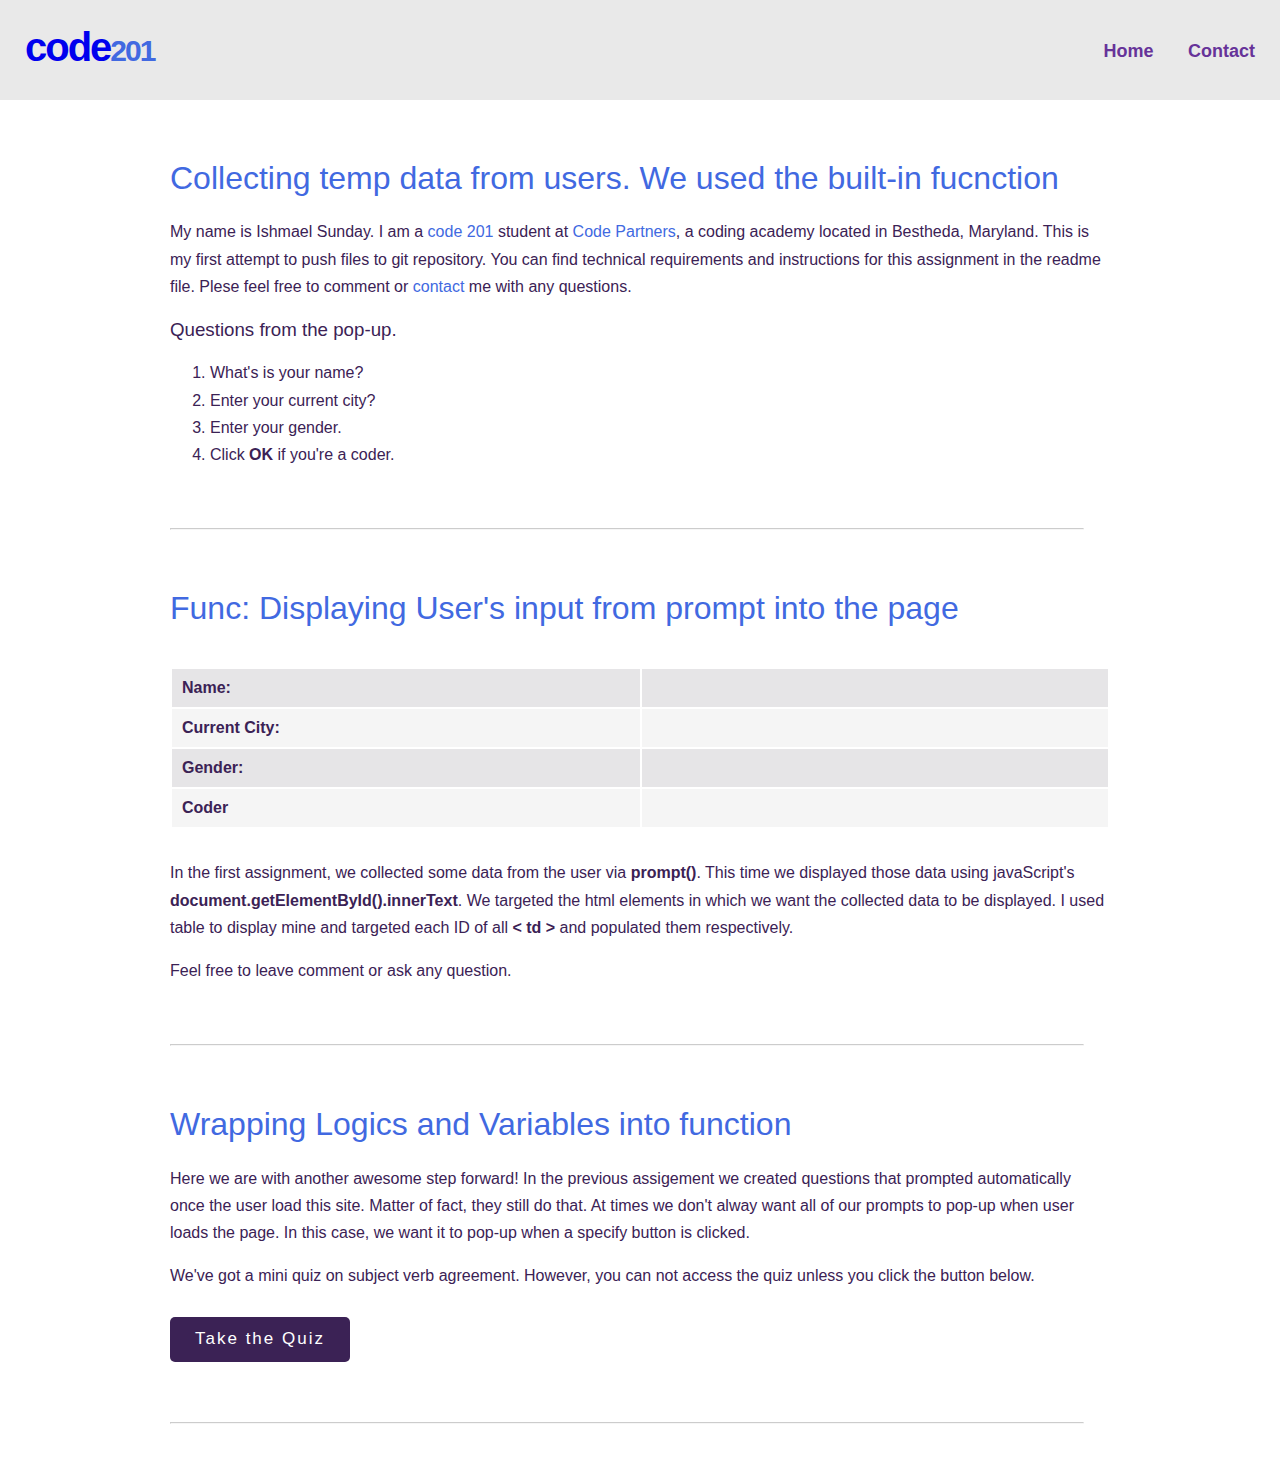
<file: index.html>
<!--Author: 2018 Ishmael Sunday | https://github.com/okayishmael 
 On Medium, Twitter, Instagram, Facebook, Behance as @okayishmael-->

<!DOCTYPE html>
<!--html begins-->
<html lang="en">

    <!-- head begins-->
<head>
    <meta charset="utf-8" />
    <meta http-equiv="X-UA-Compatible" content="IE=edge">
    <!--Title-->
    <title>Code 201 | Ishmael Sunday</title>
    <!--responsiveness-->
    <meta name="viewport" content="width=device-width, initial-scale=1">
    <!--link to css style sheet-->
    <link rel="stylesheet" type="text/css" media="screen" href="main_6-24-18.css" />
    <!-- link to JavaScript file-->
    
</head>
<!--head ends-->

<!--body beigns-->
<body>
    <!--Header begins-->
    <header>
        <div id="header">
           <div id="logo-container">
               <a href="index.html">code<span class="num">201</span></a>
               </div>
            <ul >
                <li><a href="index.html" class="h-navlink">Home</a></li>
                <li><a href="mailto:codelr2018@gmail.com" class="h-navlink">Contact</a></li>
            </ul>

        </div>
    </header>
    <!-- Header ends-->

    <!--assignment begins-->
            <div class="container">
                    <h1>Collecting temp data from users. We used the built-in fucnction</h1>
                    <p class="pmaster">My name is Ishmael Sunday. I am a <a href="https://www.codepartners.net/portal/customers/code/index.html#/courses/201" title="Detail about this course" target="_blank">code 201</a> student at <a href="https://codepartners.net" target="_blank" title="Code Partners Website">Code Partners</a>, a coding academy located in Bestheda, Maryland.
                     This is my first attempt to push files to git repository. You can find technical requirements and instructions for this assignment in the readme file.
                    Plese feel free to comment or <a href="mailto:codelr2018@gmail.com" title="Email Me">contact</a> me with any questions.</p>
                    <p class="pmaster">
                        <h3 class="header-purple">Questions from the pop-up.</h3>
                        <ol>
                            <li class="list">What's is your name?</li>
                            <li class="list">Enter your current city?</li>
                            <li class="list">Enter your gender.</li>
                            <li class="list">Click <strong>OK</strong> if you're a coder.</li>
                        </ol>
                    </p>
                    <hr>
            </div>
    <!--fassignment ends-->
    <!--assignment 2 begins-->
    <div class="container">
        <h1>Func: Displaying User's input from prompt into the page</h1>
        <table class="table-1">
            <tr class="odd">
                <th class="table-header">Name:</th>
                <td id="name" class="tabel-details"></td>
            </tr>
             <tr class="even">
                <th class="table-header">Current City:</th>
                <td id="origin"></td>
            </tr>
            <tr class="odd">
                <th class="table-header">Gender:</th>
                <td id="gender" class="tabel-details"></td>
            </tr>
    

           <tr class="even">
                <th class="table-header">Coder</th>
                <td id="coder" class="tabel-details"></td>
           </tr>
        
        


        </table>
        <p class="pmaster">In the first assignment, we collected some data from the user via <code><strong>prompt()</strong></code>. This time we displayed those data using javaScript's <code><strong>document.getElementById().innerText</strong></code>. We targeted the html elements in which we 
        want the collected data to be displayed. I used table to display mine and targeted each ID of all <code><strong>< td ></strong></code> and populated them respectively.</p>
        <p class="pmaster">Feel free to leave comment or ask any question.</p>
       
        <hr>
</div>
<!--assignment 2 ends-->
 <!--assignment 3 begins-->
 <div class="container">
        <h1>Wrapping Logics and Variables into function</h1>

<p class="pmaster">Here we are with another awesome step forward! In the previous assigement we created questions that prompted automatically once the user load this site. Matter of fact, they still do that. At times we don't alway want all of our prompts to pop-up when user loads the page. In this case, we want it to pop-up when a specify button is clicked.</p>
  <p class="pmaster">We've got a mini quiz on subject verb agreement. However, you can not access the quiz unless you click the button below.<br /> <br />
<button id="quizbutton" class="quiz-button quiz-button-text">Take the Quiz</button></p>  

<hr>

</div>
<!--assignment ends-->
</body>
<!--body ends-->
<script src="main.js"></script>

</html>
<!--html ends-->
</file>
<file: main_6-24-18.css>
/*Author:Ishmael Sunday | https://github.com/okayishmael | On Medium, Twitter, Instagram, Facebook, Behance as @okayishmael*/
/* Date: June, 2018 */
/*Code 201 Project1 @ Code Partners > https://codepartners.net */

/*=========================================================*/

* { font-family: Arial, Helvetica, sans-serif;}
a {text-decoration: none;}

body { margin: 0; }

/* heading */
h1,h2,h3,h4,h5,h6 { color: royalblue; font-weight: 200;}
.header-purple { color: rgb(59, 34, 85);}

/*  Header box, site title and nav links */
#logo-container {width: 100px; float: left;}
#logo-container a { font-size: 40px; font-weight: 700;  letter-spacing: -2px; text-decoration: none;}
#logo-container a .num  { color:royalblue;  font-size: 30px; font-weight: 600; }

#header {  margin: 0;  height:50px;  background: rgb(233, 233, 233); padding: 25px;}
#header ul  { float: right;}
#header li { text-decoration: none; display: inline-block; margin-left: 30px;}
.h-navlink { color: rebeccapurple;  font-size: 18px; font-weight: 600; text-decoration: none;}
a.active { color: royalblue;}
#header .h-navlink:hover { color: royalblue; font-weight: 600;}


/*-- sention Containers--*/
.container { max-width: 940px; margin: 60px auto;}

hr { margin: 60px 0px; opacity: .5; width: 97%;}

/*--Paragraphy --*/
.pmaster {color: rgb(59, 34, 85); font-size: 16px; line-height: 1.7em;}
.pmaster a { color: royalblue; font-weight: 500;}
.pmaster a:hover { text-decoration: underline rebeccapurple;}

.list {color: rgb(59, 34, 85); font-size: 16px; line-height: 1.7em;}

/* Table style*/
.table-1 { width: 940px; margin:  40px  0px 30px 0px; }
.table-1 th { text-align: left; font-weight: bold;  width: 470px;padding: 10px 7px 10px 10px;}
.table-1 td { text-align:left;  width: 470px; padding: 10px 7px 10px 10px; color: rgb(59, 34, 85);}
.odd { background-color: rgb(230, 229, 231); }
.even { background-color: rgb(245, 245, 245);} 
.table-header { font-weight: bold; color: rgb(59, 34, 85);}
.table-details { color: rgb(59, 34, 85); font-weight: bold;}
tr:hover {background-color: rgb(236, 210, 248)}

/* Quiz button */
.quiz-button { width: 180px; height: 45px; background-color: rgb(59, 34, 85); border: 0px; border-radius: 5px; }
.quiz-button-text {letter-spacing: 2px; color: white;  font-size: 17px;}
.quiz-button:hover {background-color: rebeccapurple;}
</file>
